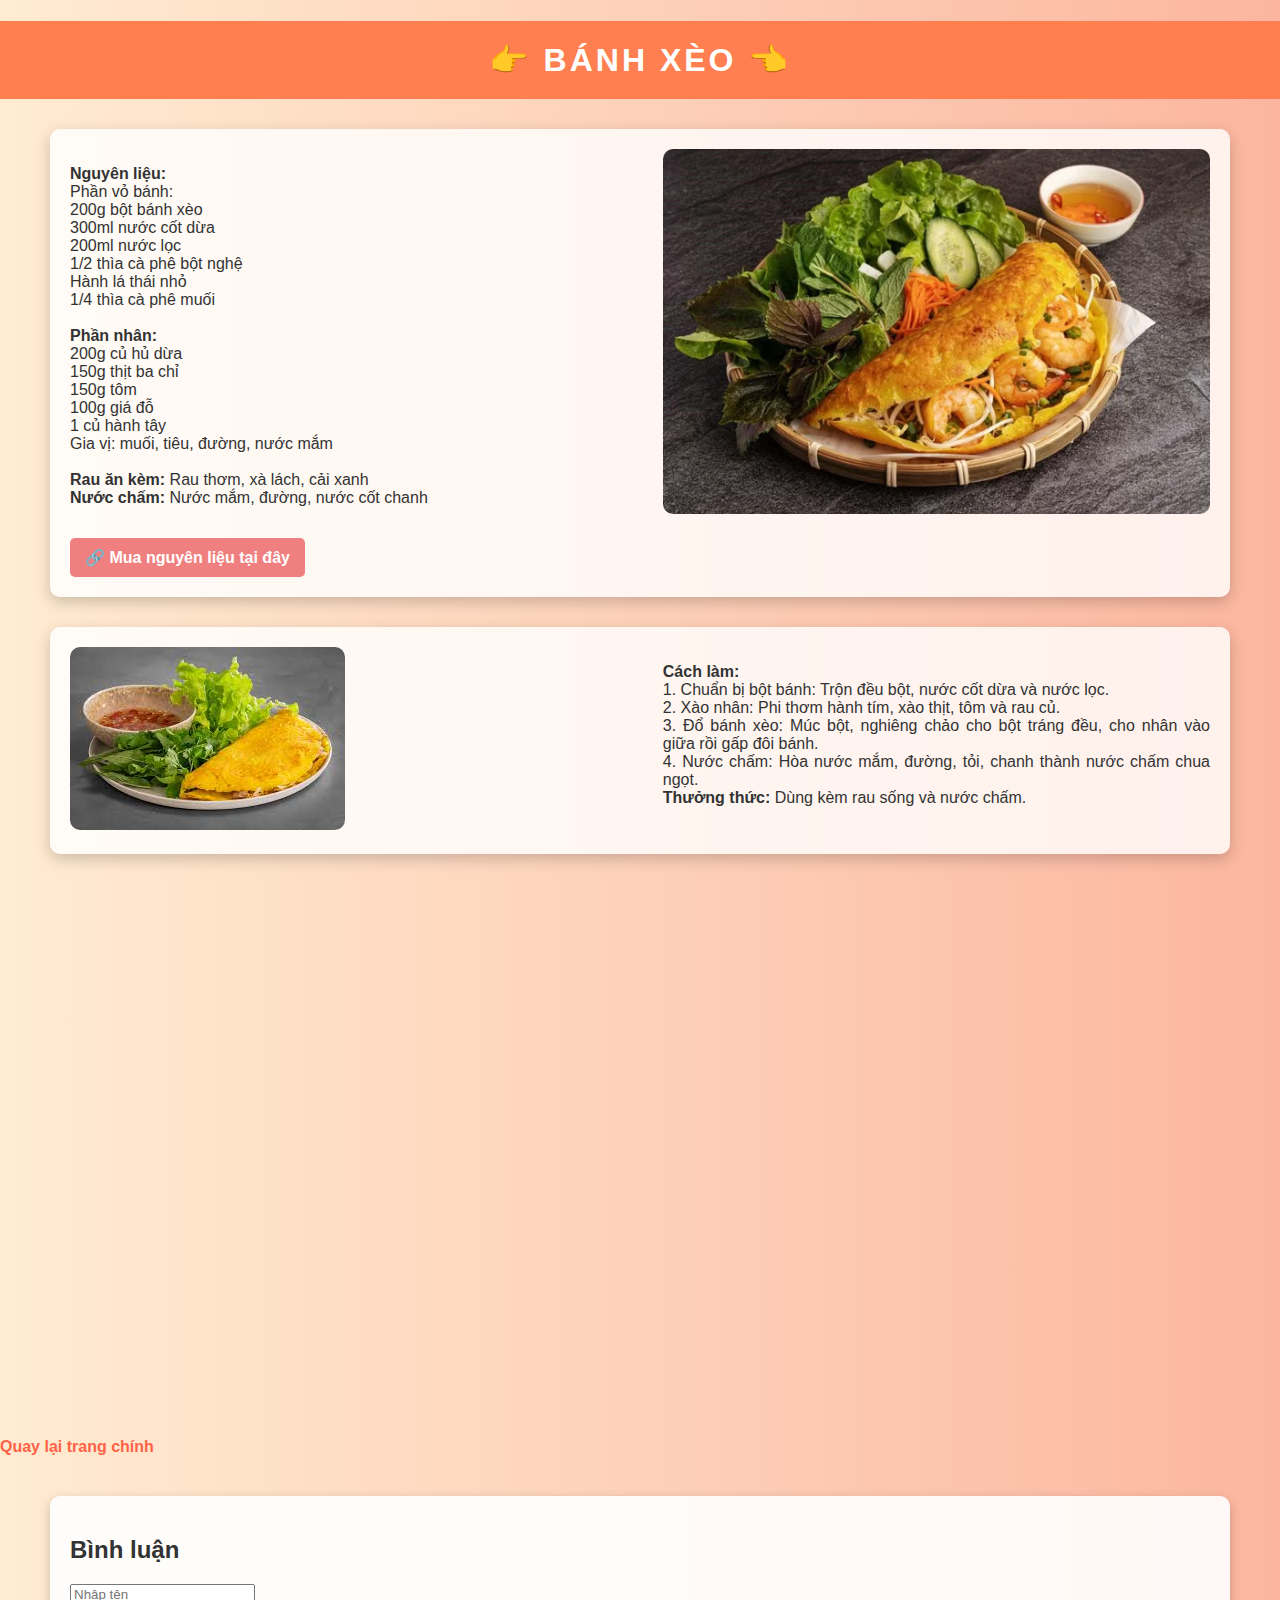
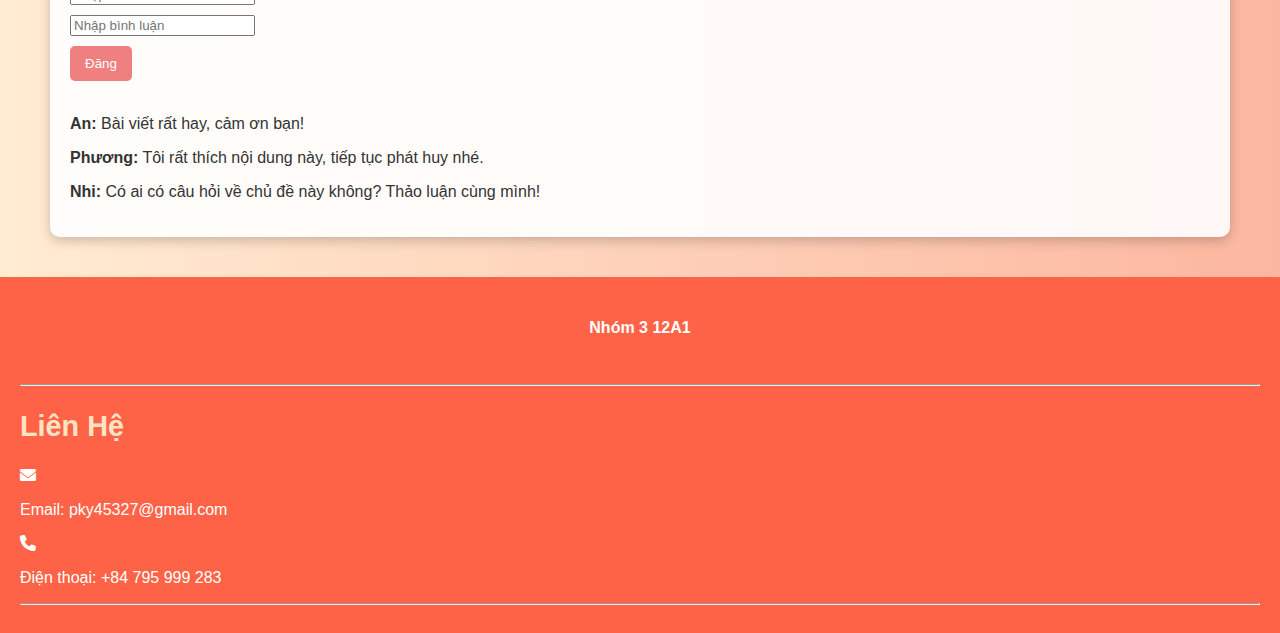
<file: body1.html>
<!DOCTYPE html>
<html lang="vi">
<head>
    <meta charset="UTF-8">
    <meta name="viewport" content="width=device-width, initial-scale=1.0">
    <title>Bánh Xèo</title>
    <link rel="stylesheet" href="https://cdnjs.cloudflare.com/ajax/libs/font-awesome/6.0.0-beta3/css/all.min.css">
    <style>
        
        body {
            font-family: 'Arial', sans-serif;
            background: linear-gradient(to right, #ffecd2, #fcb69f);
            color: #333;
            margin: 0;
            padding: 0;
        }

        
        h1 {
            text-align: center;
            padding: 20px;
            color: white;
            background-color: #ff7f50;
            text-transform: uppercase;
            letter-spacing: 3px;
            animation: fadeIn 2s ease;
        }

        @keyframes fadeIn {
            from {
                opacity: 0;
            }
            to {
                opacity: 1;
            }
        }

        
        .content {
            display: flex;
            flex-wrap: wrap;
            justify-content: space-between;
            margin: 30px 50px;
            padding: 20px;
            background-color: rgba(255, 255, 255, 0.8);
            border-radius: 10px;
            box-shadow: 0 5px 15px rgba(0, 0, 0, 0.2);
            transition: transform 0.3s ease;
        }

        .content:hover {
            transform: scale(1.03);
        }

        /* Văn bản */
        .text, .image {
            flex-basis: 48%;
        }

        p {
            text-align: justify;
        }

        img {
            max-width: 100%;
            height: auto;
            border-radius: 10px;
        }

        .video-container {
            text-align: center;
            margin: 40px auto;
        }

        
        .buy-link {
            display: inline-block;
            background-color: #f08080;
            color: white;
            padding: 10px 15px;
            text-decoration: none;
            border-radius: 5px;
            margin-top: 15px;
            transition: background-color 0.3s ease;
        }

        .buy-link:hover {
            background-color: #ff6347;
        }

        .comment-section {
            margin: 40px 50px;
            background-color: rgba(255, 255, 255, 0.9);
            padding: 20px;
            border-radius: 10px;
            box-shadow: 0 4px 12px rgba(0, 0, 0, 0.2);
        }

        .comment-box {
            margin: 10px 0;
        }

        .submit-button {
            background-color: #f08080;
            color: white;
            border: none;
            padding: 10px 15px;
            cursor: pointer;
            border-radius: 5px;
            transition: background-color 0.3s ease;
        }

        .submit-button:hover {
            background-color: #ff6347;
        }

        footer {
            background-color: #ff6347;
            color: white;
            padding: 20px;
            text-align: center;
        }

        
        a {
            color: #ff6347;
            text-decoration: none;
            font-weight: bold;
        }

        a:hover {
            text-decoration: underline;
        }
    </style>
</head>
<body>

    <h1>👉 Bánh Xèo 👈</h1>

    
    <div class="content">
        <div class="text">
            <p>
                <strong>Nguyên liệu:</strong>
                <br>Phần vỏ bánh:
                <br>200g bột bánh xèo 
                <br>300ml nước cốt dừa 
                <br>200ml nước lọc 
                <br>1/2 thìa cà phê bột nghệ 
                <br>Hành lá thái nhỏ 
                <br>1/4 thìa cà phê muối 
                <br><br>
                <strong>Phần nhân:</strong>
                <br>200g củ hủ dừa
                <br>150g thịt ba chỉ
                <br>150g tôm
                <br>100g giá đỗ
                <br>1 củ hành tây
                <br>Gia vị: muối, tiêu, đường, nước mắm
                <br><br>
                <strong>Rau ăn kèm:</strong> Rau thơm, xà lách, cải xanh
                <br><strong>Nước chấm:</strong> Nước mắm, đường, nước cốt chanh
            </p>
            <a href="https://www.bachhoaxanh.com/" class="buy-link" target="_blank">🔗 Mua nguyên liệu tại đây</a>
        </div>
        <div class="image">
            <img src="img/body1.webp" alt="Bánh xèo">
        </div>
    </div>

    <div class="content">
        <div class="image">
            <img src="img/banh_xeo.jpg" alt="Bánh xèo giòn">
        </div>
        <div class="text">
            <p>
                <strong>Cách làm:</strong>
                <br>1. Chuẩn bị bột bánh: Trộn đều bột, nước cốt dừa và nước lọc. 
                <br>2. Xào nhân: Phi thơm hành tím, xào thịt, tôm và rau củ.
                <br>3. Đổ bánh xèo: Múc bột, nghiêng chảo cho bột tráng đều, cho nhân vào giữa rồi gấp đôi bánh.
                <br>4. Nước chấm: Hòa nước mắm, đường, tỏi, chanh thành nước chấm chua ngọt.
                <br><strong>Thưởng thức:</strong> Dùng kèm rau sống và nước chấm.
            </p>
        </div>
    </div>

    <!-- Video -->
    <div class="video-container">
        <iframe 
            width="850" 
            height="500" 
            src="https://www.youtube.com/embed/NK2j4Bpzgq0" 
            title="YouTube video player" 
            frameborder="0" 
            allow="accelerometer; autoplay; clipboard-write; encrypted-media; gyroscope; picture-in-picture; web-share" 
            allowfullscreen>
        </iframe>
    </div>
    <a href="index.html">Quay lại trang chính</a>
    <div class="comment-section">
    <h2>Bình luận</h2>

    
    <div class="comment-box">
        <input type="text" id="nameInput" placeholder="Nhập tên" />
    </div>
    
    
    <div class="comment-box">
        <input type="text" id="commentBox" placeholder="Nhập bình luận" />
    </div>
    
    <!-- Nút đăng bình luận -->
    <div class="comment-actions">
        <button class="submit-button" onclick="saveComment()">Đăng</button>
    </div> <br>

    <div id="commentsList">
        
    </div>
</div>

<script>
    
    const comments = [
        { name: "An", text: "Bài viết rất hay, cảm ơn bạn!" },
        { name: "Phương", text: "Tôi rất thích nội dung này, tiếp tục phát huy nhé." },
        { name: "Nhi", text: "Có ai có câu hỏi về chủ đề này không? Thảo luận cùng mình!" }
    ];

    
    function displayComments() {
        const commentsList = document.getElementById("commentsList");
        commentsList.innerHTML = ""; 
        comments.forEach((comment, index) => {
            // Tạo phần tử HTML cho từng bình luận
            const commentDiv = document.createElement("div");
            commentDiv.className = "comment";
            commentDiv.innerHTML = `
                <p><strong>${comment.name}:</strong> ${comment.text}</p>
            `;
            commentsList.appendChild(commentDiv);
        });
    }

    
    function saveComment() {
        const nameInput = document.getElementById("nameInput");
        const commentBox = document.getElementById("commentBox");
        const name = nameInput.value.trim(); 

        if (name && commentText) {
        
            comments.push({ name, text: commentText });

            
            displayComments();

            
            nameInput.value = "";
            commentBox.value = "";
        } else {
            alert("Vui lòng nhập tên và nội dung bình luận!");
        }
    }

    
    window.onload = function () {
        displayComments();
    };
</script>




    <footer>
        <h4>Nhóm 3 12A1 </h4>
        <br>
        <hr>
        <div style="text-align: left;">
            <h2 style="font-size: 1.8rem; color: bisque;">Liên Hệ</h2>
            <i class="fa-solid fa-envelope"></i><p>Email: pky45327@gmail.com</p>
            <i class="fa-solid fa-phone"></i><p>Điện thoại: +84 795 999 283</p>
        </div>
        <hr>
    </footer>
</body>
</html>
</file>
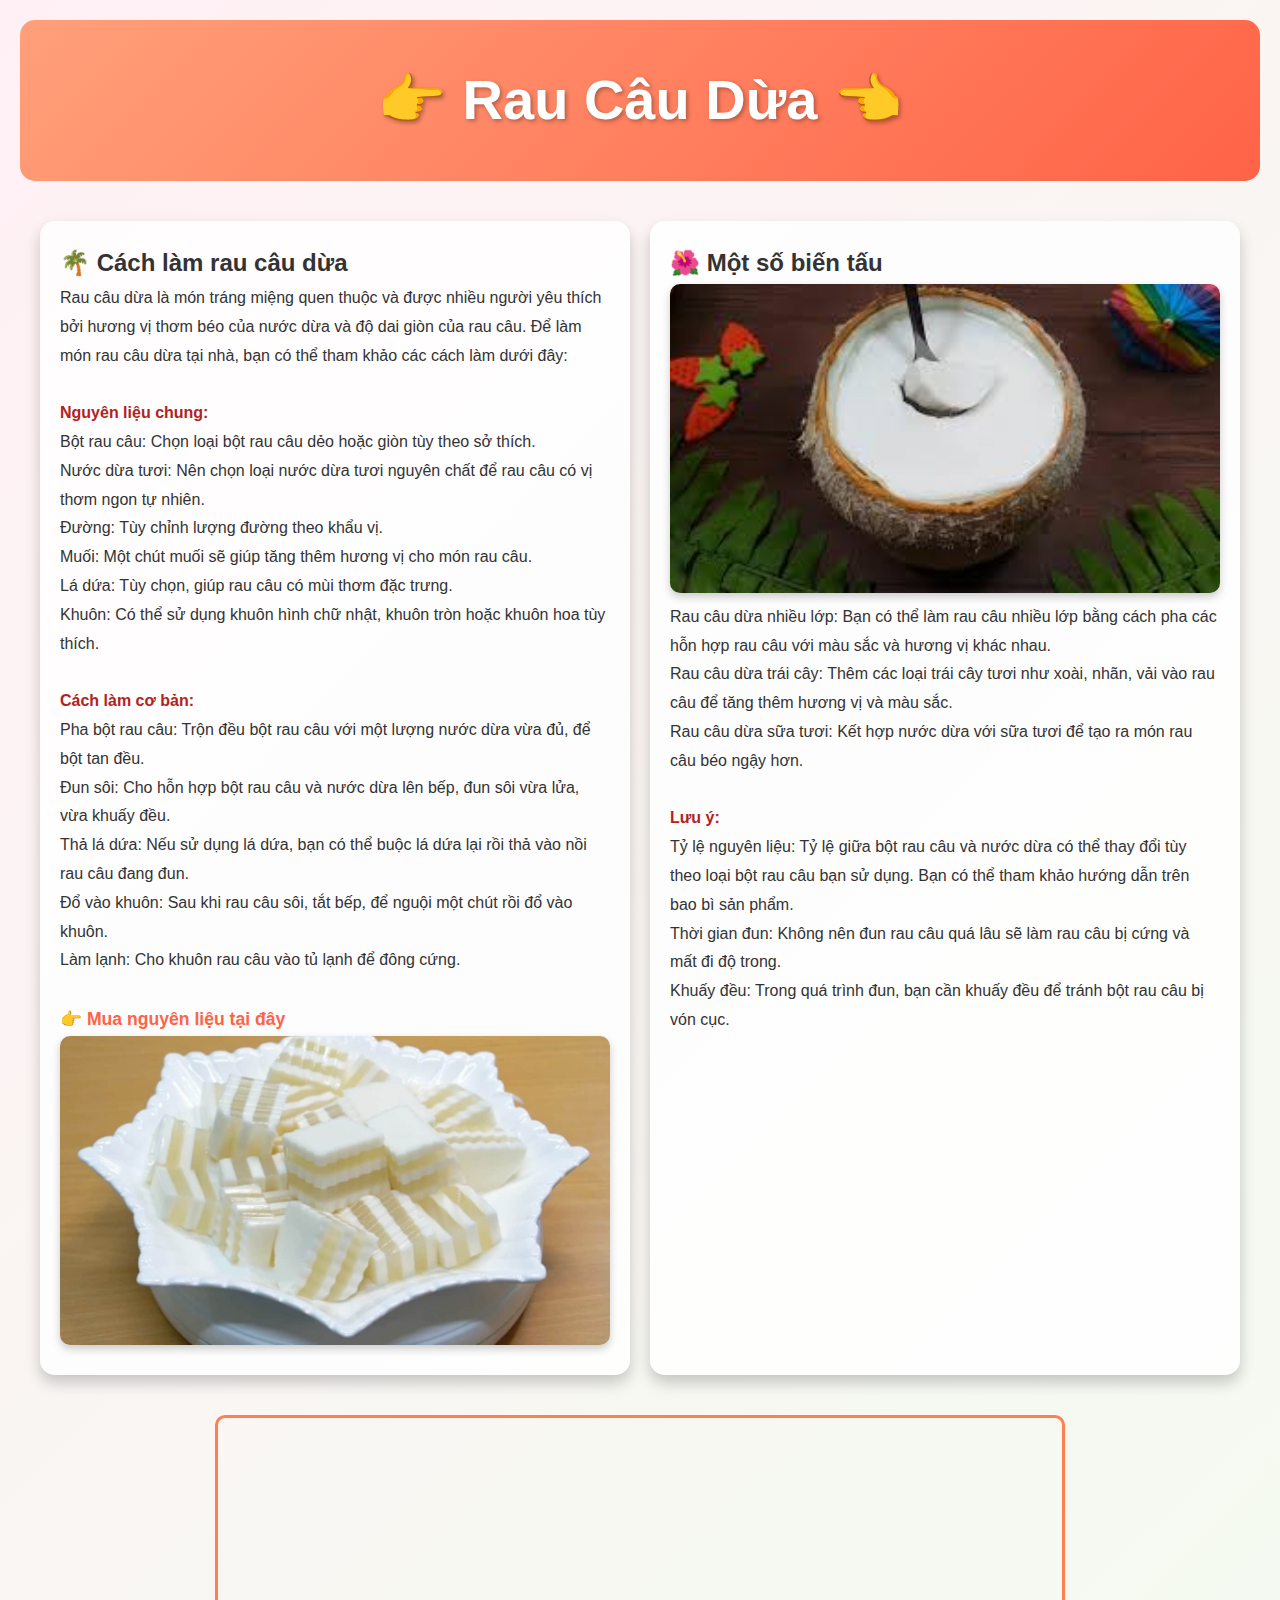
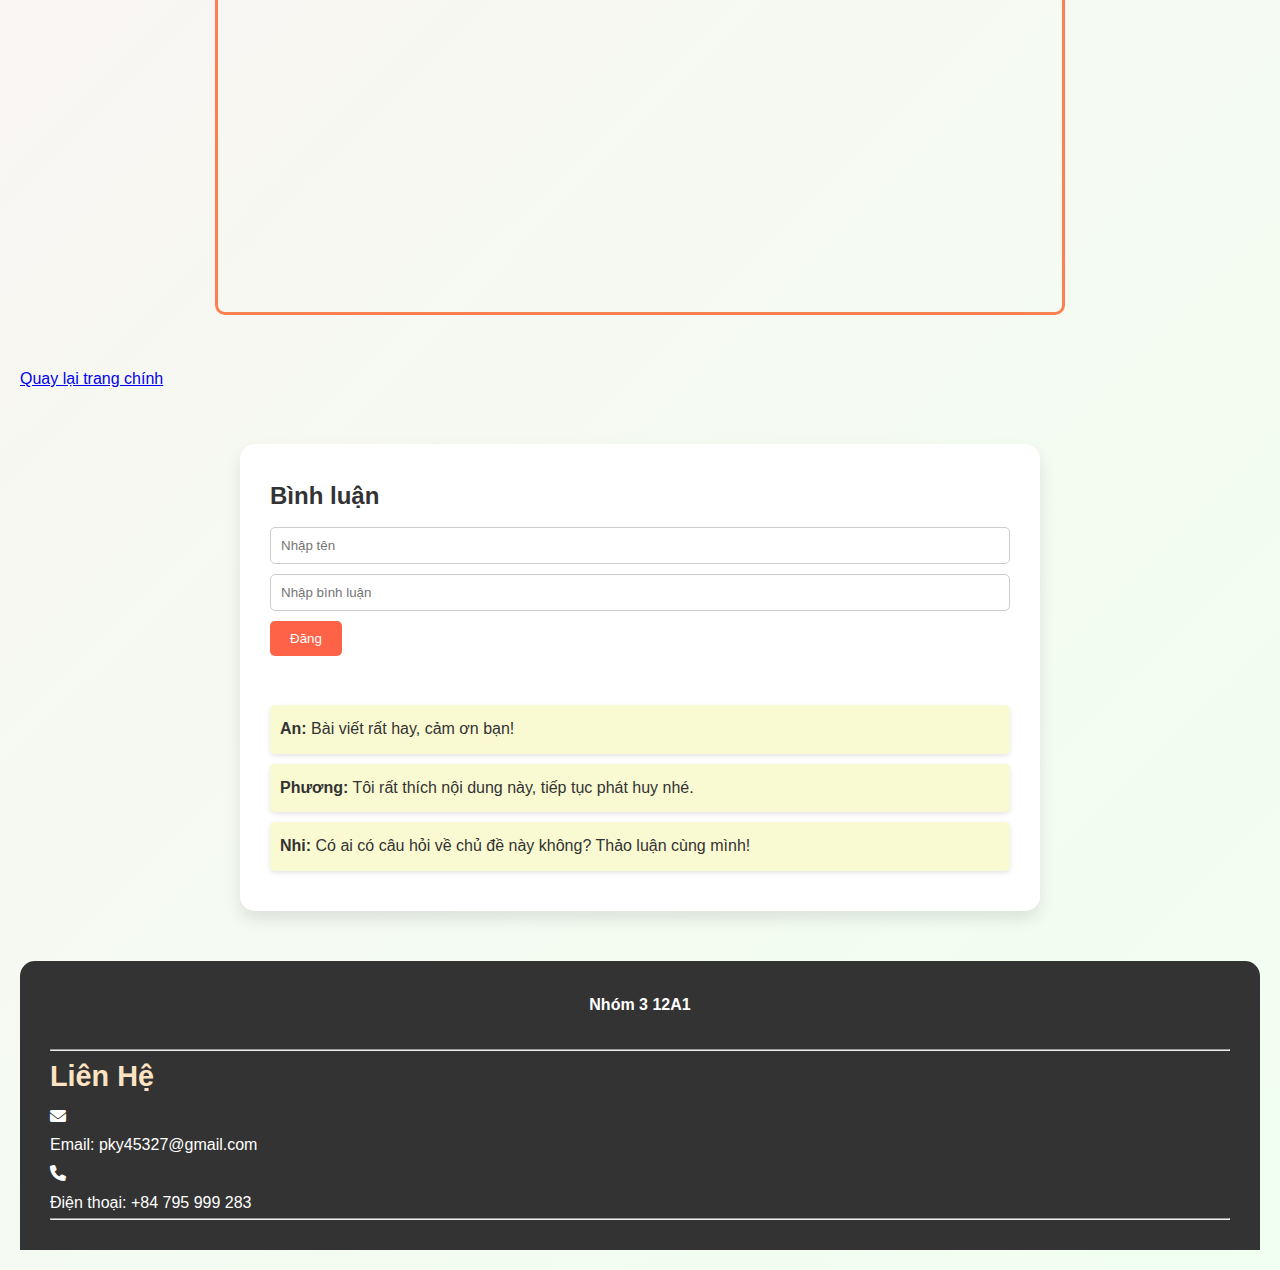
<file: body2.html>
<!DOCTYPE html>
<html lang="vi">
<head>
    <meta charset="UTF-8">
    <meta name="viewport" content="width=device-width, initial-scale=1.0">
    <title>Rau Câu Dừa - Công Thức & Biến Tấu</title>
    <link rel="stylesheet" href="https://cdnjs.cloudflare.com/ajax/libs/font-awesome/6.0.0-beta3/css/all.min.css">
    <style>
        /* Reset mặc định */
        * {
            margin: 0;
            padding: 0;
            box-sizing: border-box;
        }

        /* Body chính */
        body {
            font-family: 'Arial', sans-serif;
            background: linear-gradient(135deg, #FFF0F5, #F0FFF0);
            color: #333;
            padding: 20px;
            line-height: 1.8;
        }

        h1 {
            text-align: center;
            font-size: 3.5rem;
            padding: 30px;
            background: linear-gradient(135deg, #FFA07A, #FF6347);
            color: white;
            border-radius: 15px;
            text-shadow: 2px 2px 4px rgba(0, 0, 0, 0.3);
            animation: fadeIn 2s ease;
        }

        /* Animation xuất hiện */
        @keyframes fadeIn {
            from {
                opacity: 0;
                transform: scale(0.8);
            }
            to {
                opacity: 1;
                transform: scale(1);
            }
        }

        /* Section khung */
        .section {
            margin: 40px auto;
            max-width: 1200px;
            display: flex;
            flex-wrap: wrap;
            gap: 20px;
        }

        /* Hiển thị phần văn bản và hình ảnh */
        .box {
            flex: 1;
            min-width: 350px;
            background: rgba(255, 255, 255, 0.8);
            padding: 20px;
            border-radius: 15px;
            box-shadow: 0 8px 15px rgba(0, 0, 0, 0.2);
            transition: transform 0.3s ease, background 0.3s ease;
        }

        /* Hiệu ứng hover cho khung */
        .box:hover {
            background: linear-gradient(135deg, #FAFAD2, #FFD700);
            transform: translateY(-10px);
        }

        .box img {
            width: 100%;
            height: auto;
            border-radius: 10px;
            box-shadow: 0 4px 8px rgba(0, 0, 0, 0.2);
        }

        .important {
            font-weight: bold;
            color: #B22222;
        }

        /* Video khung */
        .video-container {
            margin: 40px auto;
            max-width: 850px;
            text-align: center;
        }

        iframe {
            border: 3px solid #FF7F50;
            border-radius: 10px;
        }

        /* Bình luận */
        .comment-section {
            background: rgba(255, 255, 255, 0.95);
            padding: 30px;
            border-radius: 15px;
            max-width: 800px;
            margin: 50px auto;
            box-shadow: 0 8px 16px rgba(0, 0, 0, 0.1);
        }

        .comment-box {
            margin: 10px 0;
        }

        input[type="text"] {
            width: 100%;
            padding: 10px;
            border: 1px solid #ccc;
            border-radius: 5px;
        }

        .submit-button {
            background: #FF6347;
            color: white;
            padding: 10px 20px;
            border: none;
            cursor: pointer;
            border-radius: 5px;
            transition: background 0.3s ease;
        }

        .submit-button:hover {
            background: #B22222;
        }

        /* Bình luận hiển thị */
        #commentsList {
            margin-top: 20px;
        }

        .comment {
            background: #FAFAD2;
            padding: 10px;
            border-radius: 5px;
            margin: 10px 0;
            box-shadow: 0 2px 5px rgba(0, 0, 0, 0.1);
        }

        /* Footer */
        footer {
            background: #333;
            color: white;
            text-align: center;
            padding: 30px;
            border-top-left-radius: 15px;
            border-top-right-radius: 15px;
        }

        .purchase-link {
            font-size: 1.1rem;
            color: #FF6347;
            text-decoration: none;
            font-weight: bold;
            transition: color 0.3s ease;
        }

        .purchase-link:hover {
            color: #B22222;
        }
    </style>
</head>

<body>

    <h1>👉 Rau Câu Dừa 👈</h1>

    <!-- Khối nội dung và hình ảnh -->
    <section class="section">
        <div class="box">
            <h2>🌴 Cách làm rau câu dừa</h2>
            <div class="content">
                <div class="text">
                    <p>
                        Rau câu dừa là món tráng miệng quen thuộc và được nhiều người yêu thích bởi hương vị thơm béo của nước dừa và độ dai giòn của rau câu. Để làm món rau câu dừa tại nhà, bạn có thể tham khảo các cách làm dưới đây:
                        <br><br>
                        <span class="important">Nguyên liệu chung:</span><br>
                        Bột rau câu: Chọn loại bột rau câu dẻo hoặc giòn tùy theo sở thích.<br>
                        Nước dừa tươi: Nên chọn loại nước dừa tươi nguyên chất để rau câu có vị thơm ngon tự nhiên.<br>
                        Đường: Tùy chỉnh lượng đường theo khẩu vị.<br>
                        Muối: Một chút muối sẽ giúp tăng thêm hương vị cho món rau câu.<br>
                        Lá dứa: Tùy chọn, giúp rau câu có mùi thơm đặc trưng.<br>
                        Khuôn: Có thể sử dụng khuôn hình chữ nhật, khuôn tròn hoặc khuôn hoa tùy thích.<br>
                        <br>
                        <span class="important">Cách làm cơ bản:</span><br>
                        Pha bột rau câu: Trộn đều bột rau câu với một lượng nước dừa vừa đủ, để bột tan đều.<br>
                        Đun sôi: Cho hỗn hợp bột rau câu và nước dừa lên bếp, đun sôi vừa lửa, vừa khuấy đều.<br>
                        Thả lá dứa: Nếu sử dụng lá dứa, bạn có thể buộc lá dứa lại rồi thả vào nồi rau câu đang đun.<br>
                        Đổ vào khuôn: Sau khi rau câu sôi, tắt bếp, để nguội một chút rồi đổ vào khuôn.<br>
                        Làm lạnh: Cho khuôn rau câu vào tủ lạnh để đông cứng.
                        <br><br>
                        <a href="https://www.bachhoaxanh.com/" class="purchase-link">👉 Mua nguyên liệu tại đây</a>
                    </p>
                </div>
                <div class="image">
                    <img src="img/body2.jpg" alt="Rau câu dừa">
                </div>
            </div>
        </div>

        <div class="box">
            <h2>🌺 Một số biến tấu</h2>
            <div class="content">
                <div class="image">
                    <img src="img/rau.jpg" alt="Rau câu dừa biến tấu">
                </div>
                <div class="text">
                    <p>
                        Rau câu dừa nhiều lớp: Bạn có thể làm rau câu nhiều lớp bằng cách pha các hỗn hợp rau câu với màu sắc và hương vị khác nhau.<br>
                        Rau câu dừa trái cây: Thêm các loại trái cây tươi như xoài, nhãn, vải vào rau câu để tăng thêm hương vị và màu sắc.<br>
                        Rau câu dừa sữa tươi: Kết hợp nước dừa với sữa tươi để tạo ra món rau câu béo ngậy hơn.<br><br>
                        <span class="important">Lưu ý:</span><br>
                        Tỷ lệ nguyên liệu: Tỷ lệ giữa bột rau câu và nước dừa có thể thay đổi tùy theo loại bột rau câu bạn sử dụng. Bạn có thể tham khảo hướng dẫn trên bao bì sản phẩm.<br>
                        Thời gian đun: Không nên đun rau câu quá lâu sẽ làm rau câu bị cứng và mất đi độ trong.<br>
                        Khuấy đều: Trong quá trình đun, bạn cần khuấy đều để tránh bột rau câu bị vón cục.
                    </p>
                </div>
            </div>
        </div>
    </section>

    <!-- Video chèn -->
    <div class="video-container">
        <iframe 
            width="850" 
            height="500" 
            src="https://www.youtube.com/embed/LB8KWtKq30s" 
            title="Cách Làm Rau Câu Dừa" 
            frameborder="0" 
            allow="accelerometer; autoplay; clipboard-write; encrypted-media; gyroscope; picture-in-picture" 
            allowfullscreen>
        </iframe>
    </div>

    <a href="index.html">Quay lại trang chính</a>
    <div class="comment-section">
    <h2>Bình luận</h2>

    
    <div class="comment-box">
        <input type="text" id="nameInput" placeholder="Nhập tên" />
    </div>
    
    
    <div class="comment-box">
        <input type="text" id="commentBox" placeholder="Nhập bình luận" />
    </div>
    
    <!-- Nút đăng bình luận -->
    <div class="comment-actions">
        <button class="submit-button" onclick="saveComment()">Đăng</button>
    </div> <br>

    <div id="commentsList">
        
    </div>
</div>

<script>
    
    const comments = [
        { name: "An", text: "Bài viết rất hay, cảm ơn bạn!" },
        { name: "Phương", text: "Tôi rất thích nội dung này, tiếp tục phát huy nhé." },
        { name: "Nhi", text: "Có ai có câu hỏi về chủ đề này không? Thảo luận cùng mình!" }
    ];

    
    function displayComments() {
        const commentsList = document.getElementById("commentsList");
        commentsList.innerHTML = ""; 
        comments.forEach((comment, index) => {
            // Tạo phần tử HTML cho từng bình luận
            const commentDiv = document.createElement("div");
            commentDiv.className = "comment";
            commentDiv.innerHTML = `
                <p><strong>${comment.name}:</strong> ${comment.text}</p>
            `;
            commentsList.appendChild(commentDiv);
        });
    }

    
    function saveComment() {
        const nameInput = document.getElementById("nameInput");
        const commentBox = document.getElementById("commentBox");
        const name = nameInput.value.trim(); 

        if (name && commentText) {
        
            comments.push({ name, text: commentText });

            
            displayComments();

            
            nameInput.value = "";
            commentBox.value = "";
        } else {
            alert("Vui lòng nhập tên và nội dung bình luận!");
        }
    }

    
    window.onload = function () {
        displayComments();
    };
</script>




    <footer>
        <h4>Nhóm 3 12A1 </h4>
        <br>
        <hr>
        <div style="text-align: left;">
            <h2 style="font-size: 1.8rem; color: bisque;">Liên Hệ</h2>
            <i class="fa-solid fa-envelope"></i><p>Email: pky45327@gmail.com</p>
            <i class="fa-solid fa-phone"></i><p>Điện thoại: +84 795 999 283 </p>
        </div>
        <hr>
    </footer>
</body>
</html>
</file>
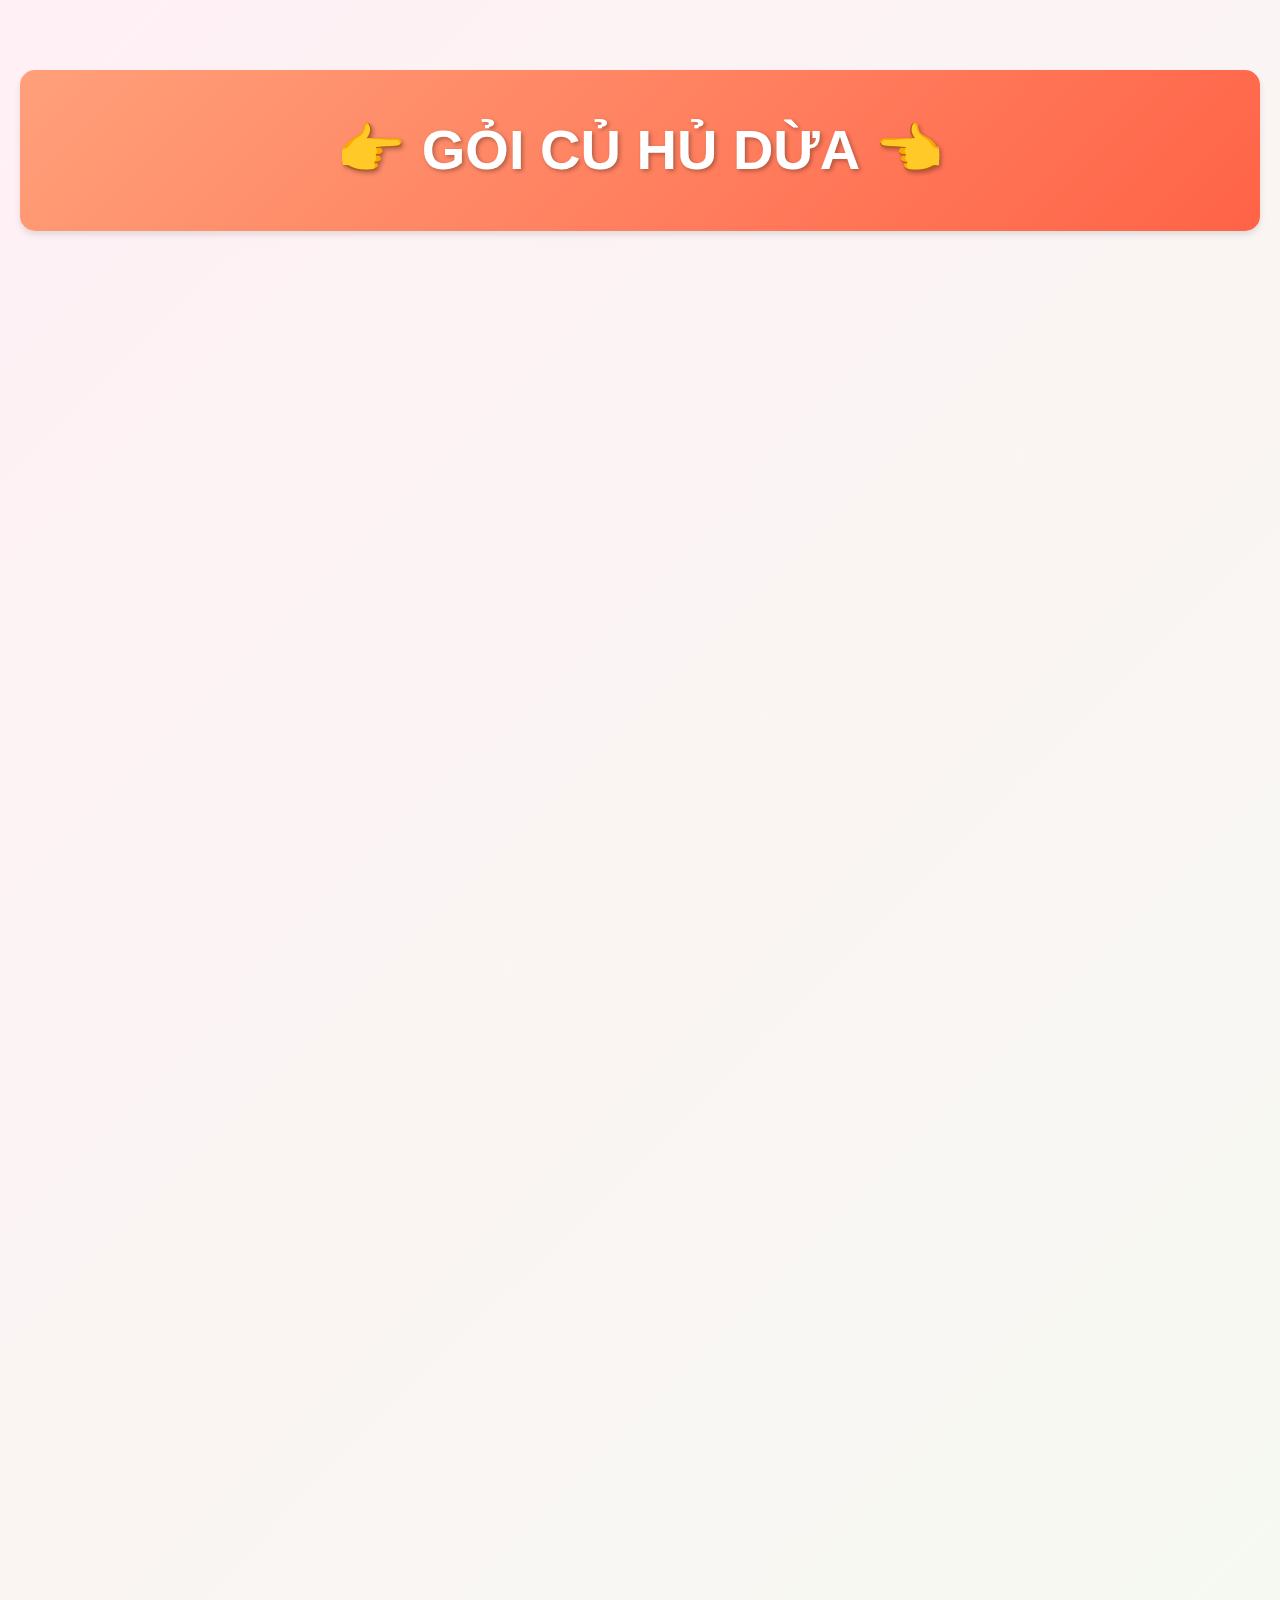
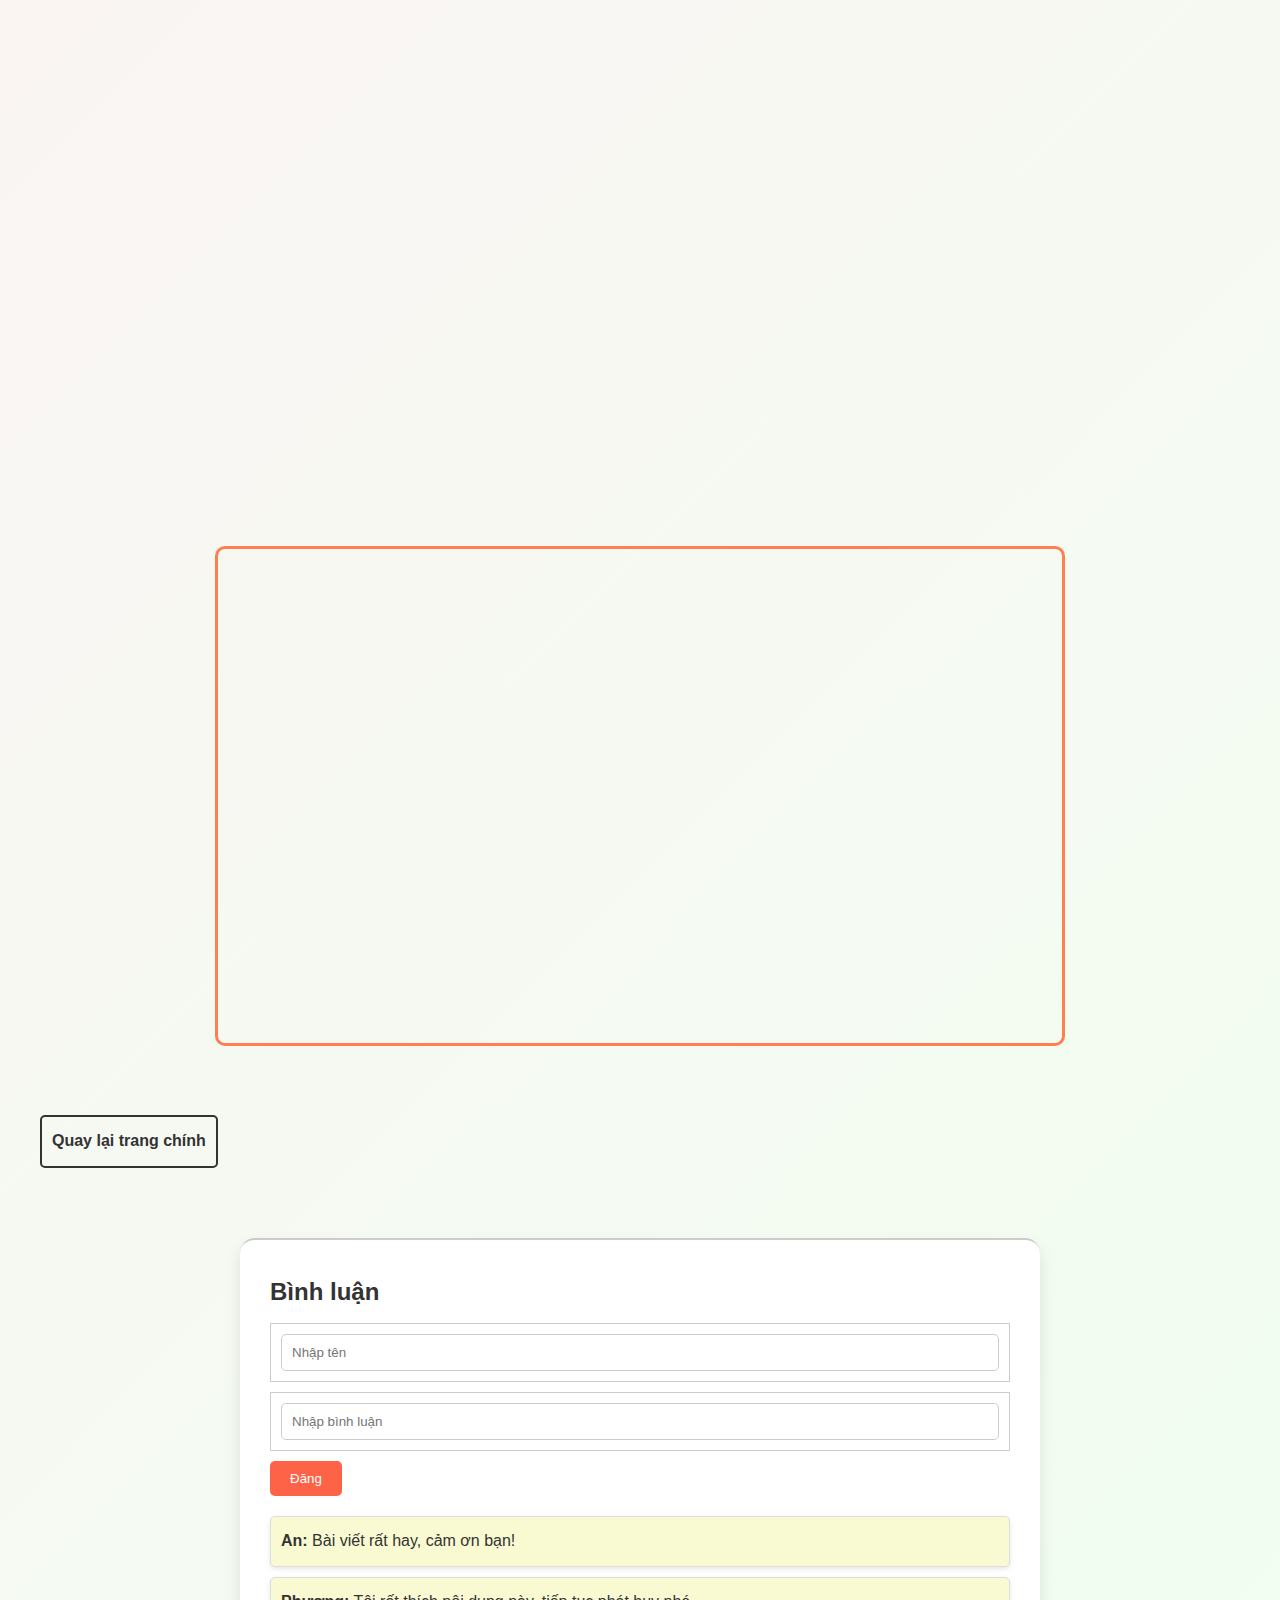
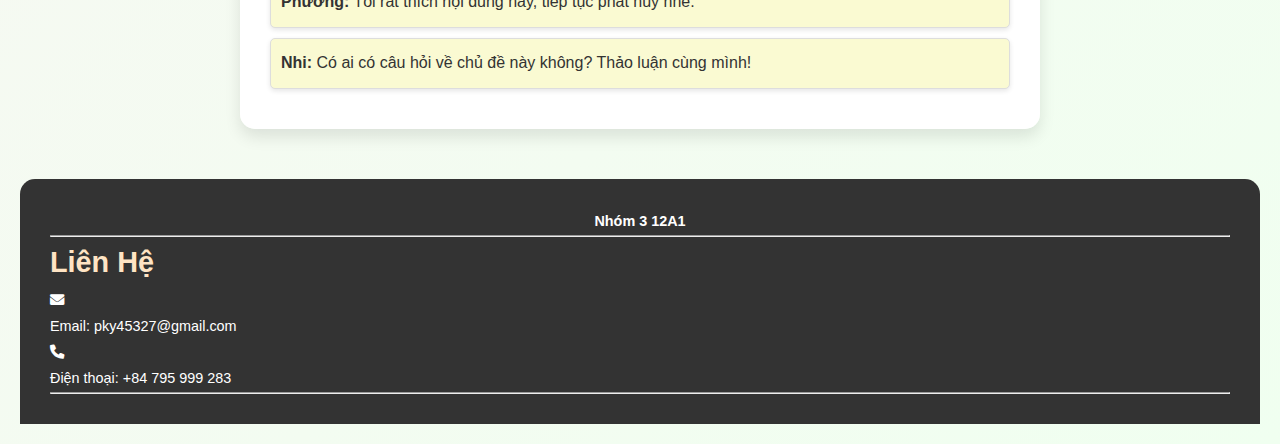
<file: body3.html>
<!DOCTYPE html>
<html lang="vi">
<head>
    <meta charset="UTF-8">
    <meta name="viewport" content="width=device-width, initial-scale=1.0">
    <title>Gỏi Củ Hủ Dừa</title>
    <link rel="stylesheet" href="css/style_body.css">
    <link rel="stylesheet" href="https://cdnjs.cloudflare.com/ajax/libs/font-awesome/6.0.0-beta3/css/all.min.css">
    <style>
        /* Reset mặc định */
        * {
            margin: 0;
            padding: 0;
            box-sizing: border-box;
        }

        /* Body chính */
        body {
            font-family: 'Arial', sans-serif;
            background: linear-gradient(135deg, #FFF0F5, #F0FFF0);
            color: #333;
            padding: 20px;
            line-height: 1.8;
        }

        h1 {
            text-align: center;
            font-size: 3.5rem;
            padding: 30px;
            background: linear-gradient(135deg, #FFA07A, #FF6347);
            color: white;
            border-radius: 15px;
            text-shadow: 2px 2px 4px rgba(0, 0, 0, 0.3);
            animation: fadeIn 2s ease;
        }

        /* Animation xuất hiện */
        @keyframes fadeIn {
            from {
                opacity: 0;
                transform: scale(0.8);
            }
            to {
                opacity: 1;
                transform: scale(1);
            }
        }

        /* Section khung */
        .content {
            margin: 40px auto;
            max-width: 1200px;
            display: flex;
            flex-wrap: wrap;
            gap: 20px;
            justify-content: space-between;
        }

        /* Hiển thị phần văn bản và hình ảnh */
        .box {
            flex: 1;
            min-width: 300px;
            background: rgba(255, 255, 255, 0.8);
            padding: 20px;
            border-radius: 15px;
            box-shadow: 0 8px 15px rgba(0, 0, 0, 0.2);
            transition: transform 0.3s ease, background 0.3s ease;
        }

        /* Hiệu ứng hover cho khung */
        .box:hover {
            background: linear-gradient(135deg, #FAFAD2, #FFD700);
            transform: translateY(-10px);
        }

        .box img {
            width: 100%;
            height: auto;
            border-radius: 10px;
            box-shadow: 0 4px 8px rgba(0, 0, 0, 0.2);
        }

        .important {
            font-weight: bold;
            color: #B22222;
        }

        .video-container {
            margin: 40px auto;
            max-width: 850px;
            text-align: center;
        }

        iframe {
            border: 3px solid #FF7F50;
            border-radius: 10px;
        }

        /* Phần bình luận */
        .comment-section {
            background: rgba(255, 255, 255, 0.95);
            padding: 30px;
            border-radius: 15px;
            max-width: 800px;
            margin: 50px auto;
            box-shadow: 0 8px 16px rgba(0, 0, 0, 0.1);
        }

        .comment-box {
            margin: 10px 0;
        }

        input[type="text"] {
            width: 100%;
            padding: 10px;
            border: 1px solid #ccc;
            border-radius: 5px;
        }

        .submit-button {
            background: #FF6347;
            color: white;
            padding: 10px 20px;
            border: none;
            cursor: pointer;
            border-radius: 5px;
            transition: background 0.3s ease;
        }

        .submit-button:hover {
            background: #B22222;
        }

        #commentsList {
            margin-top: 20px;
        }

        .comment {
            background: #FAFAD2;
            padding: 10px;
            border-radius: 5px;
            margin: 10px 0;
            box-shadow: 0 2px 5px rgba(0, 0, 0, 0.1);
        }

        /* Footer */
        footer {
            background: #333;
            color: white;
            text-align: center;
            padding: 30px;
            border-top-left-radius: 15px;
            border-top-right-radius: 15px;
        }

        .purchase-link {
            font-size: 1.1rem;
            color: #FF6347;
            text-decoration: none;
            font-weight: bold;
            transition: color 0.3s ease;
        }

        .purchase-link:hover {
            color: #B22222;
        }
    </style>
</head>
<body>

    <h1>👉 Gỏi Củ Hủ Dừa 👈</h1>

    <!-- Đoạn nội dung đầu tiên -->
    <section class="content">
        <div class="box">
            <h2>Cách làm Gỏi Củ Hủ Dừa</h2>
            <div class="text">
                <p>
                    <strong>Nguyên liệu:</strong><br>
                    - Củ hủ dừa: 1 quả<br>
                    - Tôm tươi: 200g<br>
                    - Thịt ba chỉ: 100g<br>
                    - Cà rốt: 1 củ<br>
                    - Ớt sừng: 2 quả<br>
                    - Rau răm, ngò gai<br>
                    - Đậu phộng rang<br>
                    - Hành phi<br>
                    - Nước mắm, đường, chanh, tỏi, ớt băm<br>
                    - Rau sống ăn kèm (xà lách, rau thơm...)<br><br>

                    <strong>Cách làm:</strong><br>
                    1. Củ hủ dừa bào sợi, ngâm nước muối loãng cho giòn.<br>
                    2. Tôm luộc chín, bóc vỏ.<br>
                    3. Thịt ba chỉ luộc chín, thái mỏng.<br>
                    4. Cà rốt bào sợi, ngâm nước muối loãng.<br>
                    5. Ớt sừng thái sợi.<br>
                    6. Rau răm, ngò gai thái nhỏ.<br><br>

                    <strong>Pha nước trộn:</strong><br>
                    Cho vào chén: 3 muỗng canh nước mắm, 2 muỗng canh đường, 1 muỗng canh nước cốt chanh, 1 muỗng cà phê tỏi băm, 1/2 muỗng cà phê ớt băm. Khuấy đều cho đường tan hết.<br>
                </p>
            </div>
            <p><a href="https://www.bachhoaxanh.com/" class="purchase-link" target="_blank">Mua nguyên liệu tại đây</a></p>
        </div>
        <div class="box">
            <div class="image">
                <img src="img/goi.jpg" alt="Gỏi Củ Hủ Dừa">
            </div>
        </div>
    </section>

    <section class="content">
        <div class="box">
            <div class="text">
                <p>
                    <strong>Trộn gỏi:</strong><br>
                    Cho tất cả nguyên liệu đã sơ chế vào tô lớn. Rưới nước trộn vào, dùng đũa trộn đều. Nêm nếm lại cho vừa miệng.<br><br>

                    <strong>Trình bày:</strong><br>
                    Cho gỏi ra đĩa, rắc thêm đậu phộng rang và hành phi lên trên. Ăn kèm với rau sống và bánh phồng tôm.<br><br>

                    <strong>Mẹo nhỏ:</strong><br>
                    Để gỏi thêm phần hấp dẫn, bạn có thể cho thêm đu đủ xanh bào sợi hoặc tai heo luộc thái mỏng.<br>
                    Nếu không thích ăn cay, bạn có thể giảm lượng ớt hoặc bỏ ớt.<br>
                    Nên chọn củ hủ dừa non để gỏi được giòn ngọt.<br><br>

                    <strong>Lưu ý:</strong><br>
                    Món gỏi này nên ăn ngay sau khi làm để đảm bảo độ tươi ngon.<br>
                </p>
            </div>
        </div>
        <div class="box">
            <div class="image">
                <img src="img/body3.jpg" alt="Gỏi Củ Hủ Dừa">
            </div>
        </div>
    </section>

    <!-- Video được chèn vào -->
    <div class="video-container">
        <iframe width="850" height="500" src="https://www.youtube.com/embed/sHBRR2J6z5s" frameborder="0" allow="accelerometer; autoplay; clipboard-write; encrypted-media; gyroscope; picture-in-picture" allowfullscreen></iframe>
    </div>

    <a href="index.html">Quay lại trang chính</a>

    <!-- Phần bình luận -->
    <section class="comment-section">
        <h2>Bình luận</h2>
        <div class="comment-box">
            <input type="text" id="nameInput" placeholder="Nhập tên">
        </div>
        <div class="comment-box">
            <input type="text" id="commentBox" placeholder="Nhập bình luận">
        </div>
        <div class="comment-actions">
            <button class="submit-button" onclick="saveComment()">Đăng</button>
        </div>
        <div id="commentsList"></div>
    </section>

    <script>
        const comments = [
            { name: "An", text: "Bài viết rất hay, cảm ơn bạn!" },
            { name: "Phương", text: "Tôi rất thích nội dung này, tiếp tục phát huy nhé." },
            { name: "Nhi", text: "Có ai có câu hỏi về chủ đề này không? Thảo luận cùng mình!" }
        ];

        function displayComments() {
            const commentsList = document.getElementById("commentsList");
            commentsList.innerHTML = "";

            comments.forEach(comment => {
                const commentDiv = document.createElement("div");
                commentDiv.className = "comment";
                commentDiv.innerHTML = `<p><strong>${comment.name}:</strong> ${comment.text}</p>`;
                commentsList.appendChild(commentDiv);
            });
        }

        function saveComment() {
            const nameInput = document.getElementById("nameInput");
            const commentBox = document.getElementById("commentBox");
            const name = nameInput.value.trim();
            const commentText = commentBox.value.trim();

            if (name && commentText) {
                comments.push({ name, text: commentText });
                displayComments();
                nameInput.value = "";
                commentBox.value = "";
            } else {
                alert("Vui lòng nhập tên và nội dung bình luận!");
            }
        }

        window.onload = displayComments;
    </script>

    <footer>
        <h4>Nhóm 3 12A1</h4>
        <hr>
        <div style="text-align: left;">
            <h2 style="font-size: 1.8rem; color: bisque;">Liên Hệ</h2>
            <i class="fa-solid fa-envelope"></i><p>Email: pky45327@gmail.com</p>
            <i class="fa-solid fa-phone"></i><p>Điện thoại: +84 795 999 283</p>
        </div>
        <hr>
    </footer>

</body>
</html>
</file>
<file: css/style_body.css>
body {
    font-family: Arial, sans-serif;
    margin: 0;
    padding: 0;
    background-color: wheat;
    color: #333;
    overflow-x: hidden;
    position: relative;
    background: #e0f7fa;
}

h1 {
    text-align: center;
    font-size: 3em;
    margin-top: 50px;
    color: #333;
    text-transform: uppercase;
    padding: 20px;
    background-color: #42d8ec;
    box-shadow: 0 4px 6px rgba(0, 0, 0, 0.1);
    transition: transform 0.3s ease;
}

h1:hover {
    transform: scale(1.1);
}

.content {
    display: flex;
    justify-content: space-between;
    margin: 20px;
    align-items: center;
    opacity: 0;
    animation: fadeIn 2s forwards;
}

.text, .image {
    width: 48%;
    transition: transform 0.3s ease;
}

.text p {
    font-size: 1.1em;
    line-height: 1.6;
}

.image img {
    width: 100%;
    border-radius: 10px;
    box-shadow: 0 4px 6px rgba(0, 0, 0, 0.2);
    transition: transform 0.3s ease;
}

.image:hover img {
    transform: scale(1.05);
}

@keyframes fadeIn {
    from {
        opacity: 0;
        transform: translateX(-100%);
    }
    to {
        opacity: 1;
        transform: translateX(0);
    }
}

a {
    display: inline-block;
    margin: 20px;
    color: #333;
    font-weight: bold;
    text-decoration: none;
    padding: 10px;
    border: 2px solid #333;
    border-radius: 5px;
    transition: background-color 0.3s ease, color 0.3s ease;
}

a:hover {
    background-color: #333;
    color: white;
}

.comment-section {
    margin-top: 30px;
    padding: 20px;
    border-top: 2px solid #ccc;
    background-color: #f9f9f9;
}

.comment-box {
    padding: 10px;
    border: 1px solid #ccc;
    width: 100%;
    margin-top: 10px;
    margin-bottom: 20px;
}

.response-button, .submit-button {
    padding: 5px 10px;
    background-color: #333;
    color: white;
    border-radius: 5px;
    transition: background-color 0.3s ease;
    cursor: pointer;
}

.response-button:hover, .submit-button:hover {
    background-color: #666;
}

.comment-actions {
    display: flex;
    justify-content: space-between;
    align-items: center;
}

.response {
    margin-left: 20px;
    font-style: italic;
}

.response-input {
    display: none;
    margin-top: 10px;
    padding: 10px;
    border: 1px solid #ccc;
    width: 100%;
}

.submit-response-button {
    padding: 5px 10px;
    background-color: #333;
    color: white;
    border-radius: 5px;
    cursor: pointer;
    margin-top: 10px;
}

.submit-response-button:hover {
    background-color: #666;
}

.comment {
    margin-bottom: 15px;
    padding: 10px;
    border: 1px solid #ddd;
    border-radius: 5px;
    background-color: #fafafa;
}

.comment-header {
    display: flex;
    justify-content: space-between;
    align-items: center;
}

.comment-body {
    margin-top: 5px;
}

.search-box {
    margin-bottom: 20px;
    padding: 10px;
    width: 100%;
    font-size: 16px;
    border: 1px solid #ccc;
}

.heart {
    font-size: 20px;
    cursor: pointer;
    color: #ff5c8d;
}

.heart.liked {
    color: #e60000;
}
footer {
    text-align: center;
    background: #0f4c75;
    color: white;
    padding: 15px 0;
    position: relative;
    font-size: 0.9rem;
}

footer a {
    color: #d4f1f4;
    text-decoration: none;
    font-weight: bold;
}

footer a:hover {
    text-decoration: underline;
}
</file>
